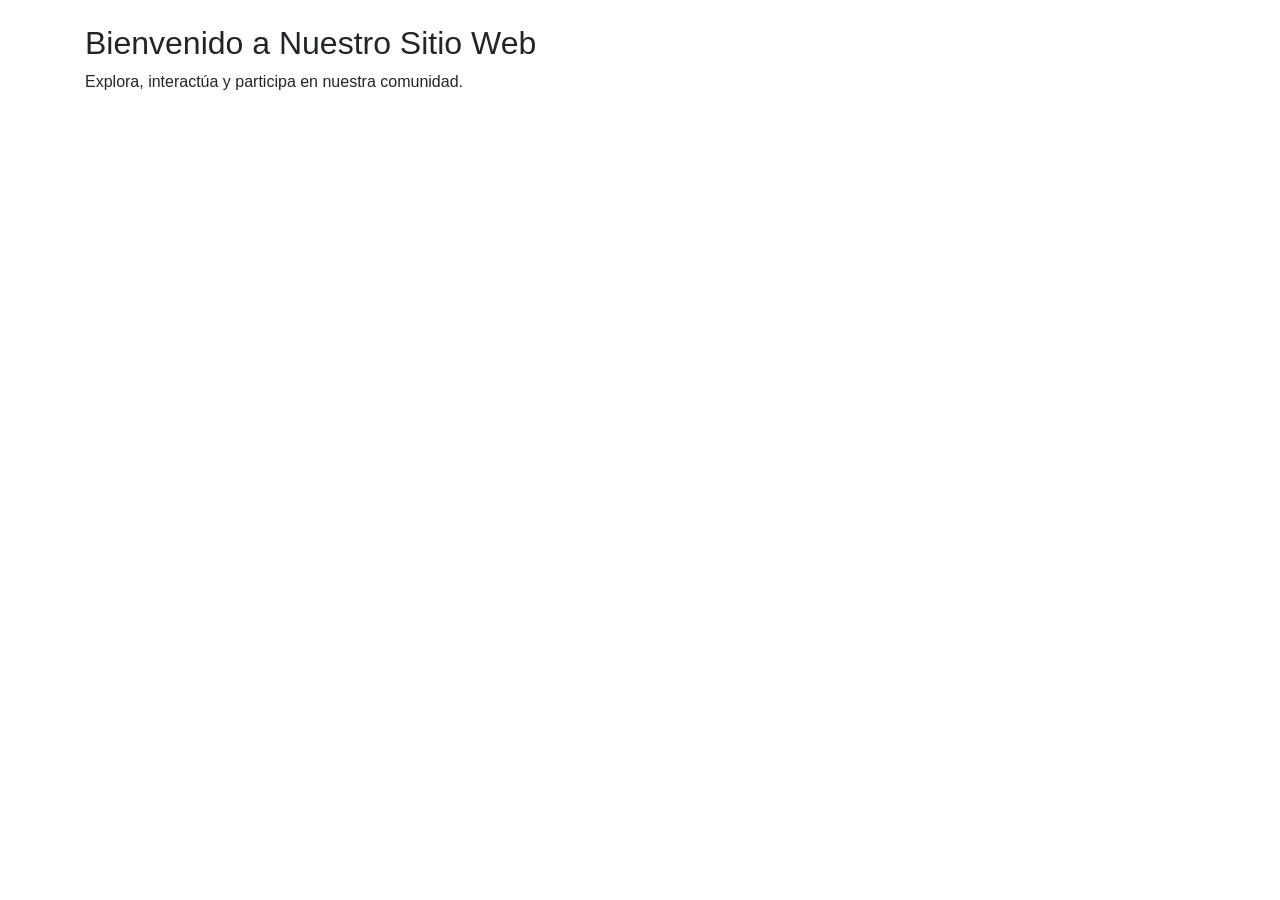
<file: src/main/resources/templates/index.html>
<!DOCTYPE html>
<html xmlns:th="http://www.thymeleaf.org">
<head>
    <meta charset="UTF-8">
    <title>Página Principal</title>
    <!-- Considera añadir enlaces a hojas de estilo CSS aquí -->

	<link href="https://maxcdn.bootstrapcdn.com/bootstrap/4.5.2/css/bootstrap.min.css" rel="stylesheet">
	    <link rel="stylesheet" th:href="@{/css/estilo.css}" />
</head>
<body>
	    <div class="container mt-4">
    <!-- Encabezado de la página -->
    <header th:replace="~{fragments/header :: headerFragment}"></header>

    <main role="main">
        <!-- Contenido principal -->
        <h2>Bienvenido a Nuestro Sitio Web</h2>
        <p>Explora, interactúa y participa en nuestra comunidad.</p>
        <!-- Otros elementos del contenido principal aquí... -->
        <a class="navbar-brand" th:href="@{/}" th:text="${T(com.github.javafaker.Faker).instance().chuckNorris().fact()}"></a>
    </main>

    <!-- Pie de página -->
    <footer th:replace="~{fragments/footer :: footerFragment}"></footer>
</div>
    <!-- Considera añadir scripts JavaScript aquí si es necesario -->
</body>
</html>
</file>
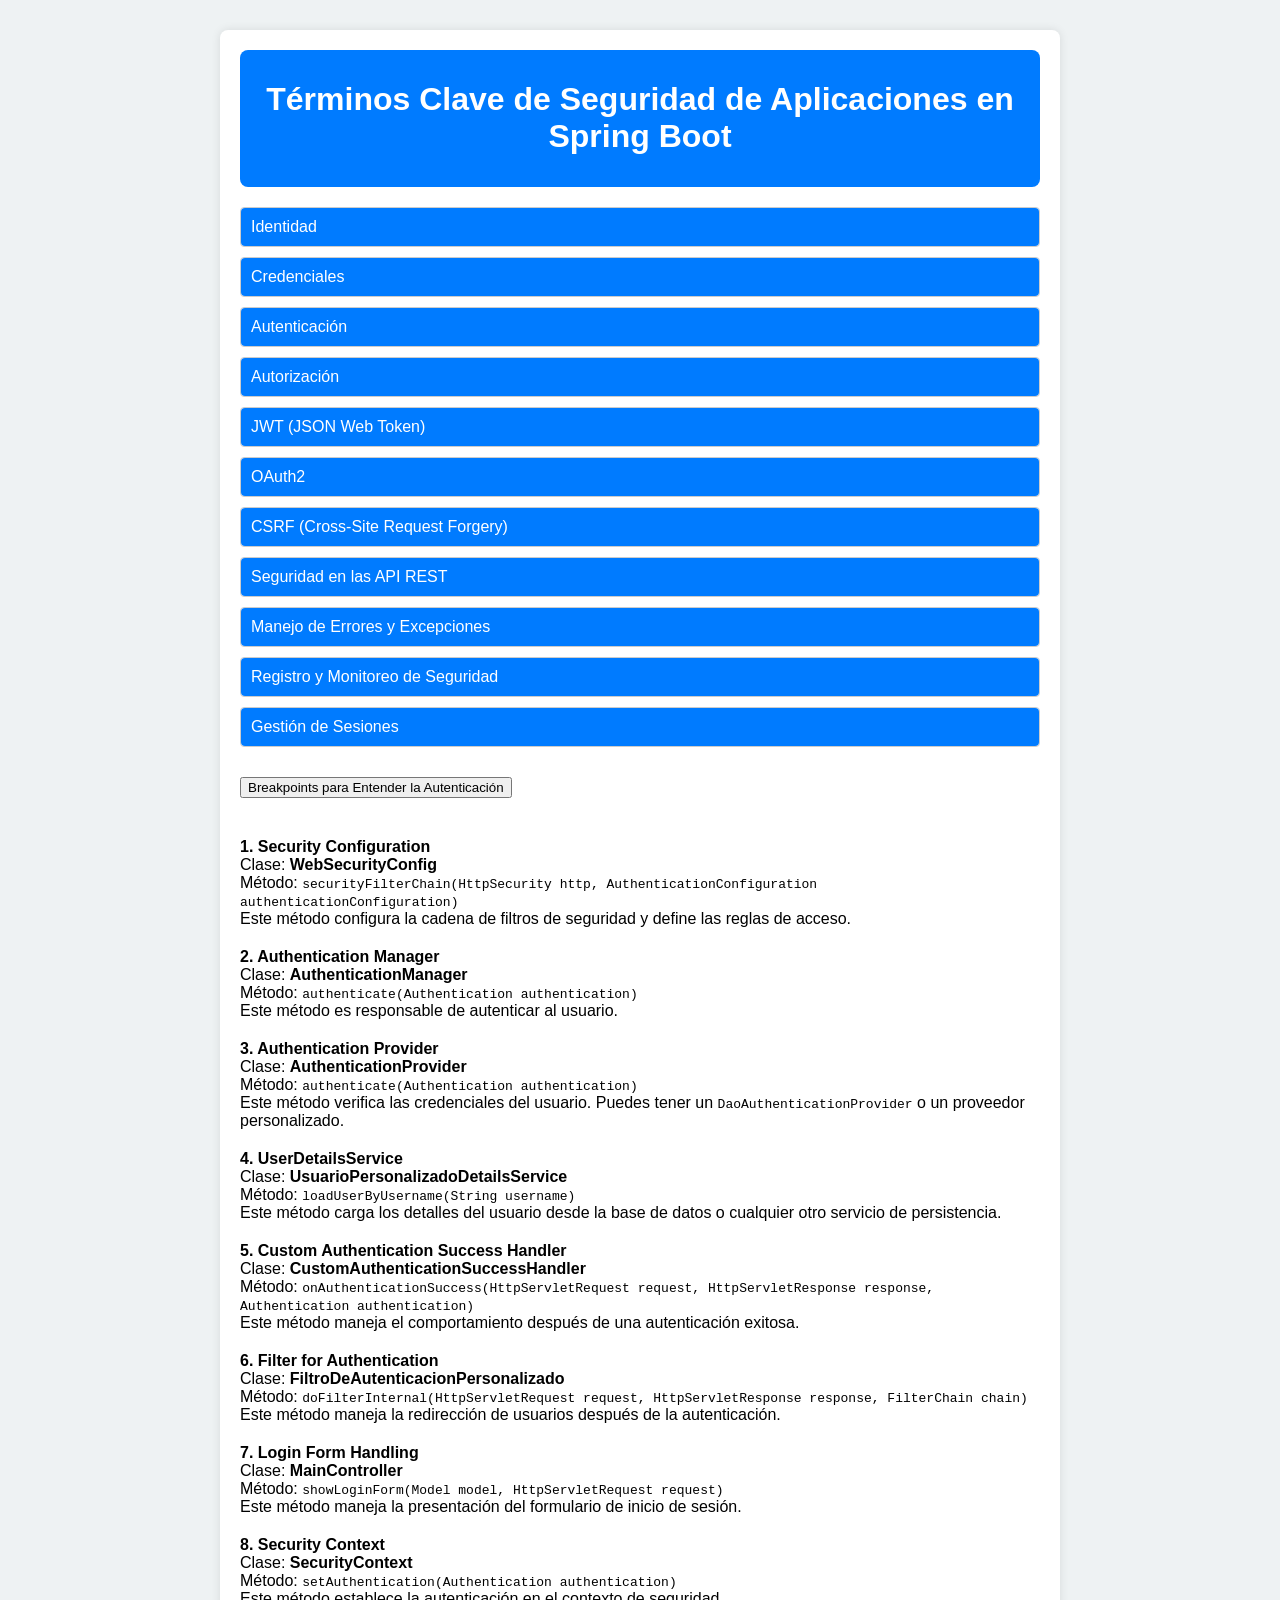
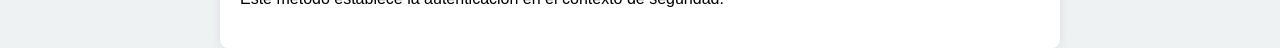
<file: src/main/resources/static/info.html>
<!DOCTYPE html>
<html lang="es">
<head>
<meta charset="UTF-8">
<meta name="viewport" content="width=device-width, initial-scale=1.0">
<title>Términos Clave de Seguridad de Aplicaciones en Spring Boot</title>
<style>
  body {
    font-family: Arial, sans-serif;
    margin: 0;
    padding: 0;
    background-color: #eef2f3;
  }
  .container {
    max-width: 800px;
    margin: auto;
    background-color: #ffffff;
    padding: 20px;
    border-radius: 8px;
    box-shadow: 0 0 10px rgba(0, 0, 0, 0.1);
    margin-top: 30px;
  }
  .header {
    background-color: #007bff;
    color: white;
    padding: 10px;
    border-radius: 8px;
    text-align: center;
  }
  .accordion {
    margin: 20px 0;
  }
  .accordion-item {
    border: 1px solid #ccc;
    border-radius: 4px;
    margin-bottom: 10px;
  }
  .accordion-header {
    background-color: #007bff;
    color: white;
    cursor: pointer;
    padding: 10px;
    border-radius: 4px;
    user-select: none;
  }
  .accordion-content {
    display: none;
    padding: 10px;
  }
  .term {
    font-weight: bold;
    margin-top: 20px;
  }
  .definition {
    margin-bottom: 15px;
  }
  .code-example {
    background-color: #e7e7e7;
    border-left: 5px solid #007bff;
    padding: 10px;
    margin-top: 10px;
    font-family: "Courier New", Courier, monospace;
    white-space: pre;
  }
</style>
<script>
  document.addEventListener('DOMContentLoaded', function () {
    const headers = document.querySelectorAll('.accordion-header');
    headers.forEach(header => {
      header.addEventListener('click', function () {
        const content = this.nextElementSibling;
        content.style.display = content.style.display === 'block' ? 'none' : 'block';
      });
    });
  });
</script>
</head>
<body>
<div class="container">
  <div class="header">
    <h1>Términos Clave de Seguridad de Aplicaciones en Spring Boot</h1>
  </div>

  <div class="accordion">
    <div class="accordion-item">
      <div class="accordion-header">Identidad</div>
      <div class="accordion-content" id="identidad">
        <div class="term">Identidad:</div>
        <div>Un actor único, típicamente un individuo conocido como usuario.</div>
        <div class="code-example">
          // Ejemplo en la aplicación:<br>
          UserDetails userDetails = new User("user1", "password", authorities);
        </div>
      </div>
    </div>

    <div class="accordion-item">
      <div class="accordion-header">Credenciales</div>
      <div class="accordion-content" id="credenciales">
        <div class="term">Credenciales:</div>
        <div>Usualmente un ID de usuario y contraseña.</div>
        <div class="code-example">
          // Ejemplo en la aplicación:<br>
          Authentication auth = new UsernamePasswordAuthenticationToken("user1", "password");
        </div>
      </div>
    </div>

    <div class="accordion-item">
      <div class="accordion-header">Autenticación</div>
      <div class="accordion-content" id="autenticacion">
        <div class="term">Autenticación:</div>
        <div>Es cómo la aplicación verifica la identidad del solicitante.</div>
        <div class="code-example">
          // Ejemplo en la aplicación:<br>
          Authentication result = authenticationManager.authenticate(auth);
        </div>
      </div>
    </div>

    <div class="accordion-item">
      <div class="accordion-header">Autorización</div>
      <div class="accordion-content" id="autorizacion">
        <div class="term">Autorización:</div>
        <div>¿Puede un usuario realizar una acción?</div>
        <div class="code-example">
          // Ejemplo en la aplicación:<br>
          @PreAuthorize("hasRole('ADMIN')")<br>
          public String metodoAdministrativo() {<br>
              return "Acción administrativa realizada";<br>
          }
        </div>
        <div class="code-example">
          // Ejemplo de creación de un usuario con autoridades en Spring Boot:<br>
          List&lt;GrantedAuthority&gt; authorities = new ArrayList&lt;&gt;();<br>
          authorities.add(new SimpleGrantedAuthority("ROLE_USER"));<br>
          authorities.add(new SimpleGrantedAuthority("ROLE_ADMIN"));<br>
          UserDetails userDetails = new User("user1", "password", authorities);
        </div>
        <div class="code-example">
          // Ejemplo en la aplicación en InitializarDatos:<br>
          Usuario user1 = new Usuario();<br>
          user1.setUsername("user1");<br>
          user1.setPassword(passwordEncoder.encode("password"));<br>
          user1.getRoles().add(RolUsuario.ROLE_USER);<br>
          usuarioRepositorio.save(user1);
        </div>
      </div>
    </div>

    <div class="accordion-item">
      <div class="accordion-header">JWT (JSON Web Token)</div>
      <div class="accordion-content" id="jwt">
        <div class="term">JWT (JSON Web Token):</div>
        <div>Un método de autenticación basado en tokens que se utilizan para verificar la identidad de los usuarios.</div>
        <div class="code-example">
          // Ejemplo de generación de un JWT:<br>
          String token = Jwts.builder()<br>
                         .setSubject("user1")<br>
                         .signWith(SignatureAlgorithm.HS512, "secretKey")<br>
                         .compact();
        </div>
        <div class="code-example">
          // Ejemplo de validación de un JWT:<br>
          Claims claims = Jwts.parser()<br>
                          .setSigningKey("secretKey")<br>
                          .parseClaimsJws(token)<br>
                          .getBody();<br>
          String username = claims.getSubject();
        </div>
      </div>
    </div>

    <div class="accordion-item">
      <div class="accordion-header">OAuth2</div>
      <div class="accordion-content" id="oauth2">
        <div class="term">OAuth2:</div>
        <div>Un protocolo de autorización que permite a las aplicaciones obtener acceso limitado a las cuentas de usuario en un servicio HTTP.</div>
        <div class="code-example">
          // Ejemplo de configuración de OAuth2 en Spring Boot:<br>
          @Configuration<br>
          @EnableWebSecurity<br>
          public class SecurityConfig extends WebSecurityConfigurerAdapter {<br>
              @Override<br>
              protected void configure(HttpSecurity http) throws Exception {<br>
                  http<br>
                      .oauth2Login()<br>
                      .loginPage("/login")<br>
                      .defaultSuccessUrl("/home");<br>
              }<br>
          }
        </div>
      </div>
    </div>

    <div class="accordion-item">
      <div class="accordion-header">CSRF (Cross-Site Request Forgery)</div>
      <div class="accordion-content" id="csrf">
        <div class="term">CSRF (Cross-Site Request Forgery):</div>
        <div>Un ataque que fuerza al usuario final a ejecutar acciones no deseadas en una aplicación web en la que está autenticado.</div>
        <div class="code-example">
          // Ejemplo de habilitación de protección CSRF en Spring Security:<br>
          @Configuration<br>
          @EnableWebSecurity<br>
          public class SecurityConfig extends WebSecurityConfigurerAdapter {<br>
              @Override<br>
              protected void configure(HttpSecurity http) throws Exception {<br>
                  http<br>
                      .csrf().csrfTokenRepository(CookieCsrfTokenRepository.withHttpOnlyFalse())<br>
                      .and()<br>
                      .authorizeRequests()<br>
                      .anyRequest().authenticated();<br>
              }<br>
          }
        </div>
      </div>
    </div>

    <div class="accordion-item">
      <div class="accordion-header">Seguridad en las API REST</div>
      <div class="accordion-content" id="api">
        <div class="term">Seguridad en las API REST:</div>
        <div>Las mejores prácticas para asegurar las API REST incluyen el uso de autenticación y autorización adecuadas.</div>
        <div class="code-example">
          // Ejemplo de seguridad en un endpoint REST:<br>
          @RestController<br>
          @RequestMapping("/api")<br>
          public class ApiController {<br>
              @GetMapping("/data")<br>
              @PreAuthorize("hasRole('USER')")<br>
              public String getData() {<br>
                  return "Datos seguros";<br>
              }<br>
          }
        </div>
      </div>
    </div>

    <div class="accordion-item">
      <div class="accordion-header">Manejo de Errores y Excepciones</div>
      <div class="accordion-content" id="errores">
        <div class="term">Manejo de Errores y Excepciones:</div>
        <div>Las mejores prácticas para manejar errores y excepciones en una aplicación segura.</div>
        <div class="code-example">
          // Ejemplo de controlador de errores personalizado en Spring Boot:<br>
          @ControllerAdvice<br>
          public class GlobalExceptionHandler {<br>
              @ExceptionHandler(Exception.class)<br>
              public ResponseEntity<String> handleException(Exception e) {<br>
                  return new ResponseEntity<>("Ocurrió un error: " + e.getMessage(), HttpStatus.INTERNAL_SERVER_ERROR);<br>
              }<br>
          }
        </div>
      </div>
    </div>

    <div class="accordion-item">
      <div class="accordion-header">Registro y Monitoreo de Seguridad</div>
      <div class="accordion-content" id="monitoreo">
        <div class="term">Registro y Monitoreo de Seguridad:</div>
        <div>La importancia del registro de eventos de seguridad y el monitoreo de la aplicación.</div>
        <div class="code-example">
          // Ejemplo de configuración de logs de seguridad:<br>
          @Configuration<br>
          public class LoggingConfig {<br>
              @Bean<br>
              public Logger logger() {<br>
                  return LoggerFactory.getLogger("SecurityLogger");<br>
              }<br>
          }
        </div>
      </div>
    </div>

    <div class="accordion-item">
      <div class="accordion-header">Gestión de Sesiones</div>
      <div class="accordion-content" id="sesiones">
        <div class="term">Gestión de Sesiones:</div>
        <div>Cómo gestionar la información del usuario entre diferentes peticiones HTTP.</div>
        <div class="code-example">
          // Ejemplo de uso de sesiones en un controlador Spring Boot:<br>
          @Controller<br>
          public class SessionController {<br>
              @GetMapping("/session")<br>
              public String handleSession(HttpSession session) {<br>
                  session.setAttribute("user", "John Doe");<br>
                  return "sessionPage";<br>
              }<br>
          }
        </div>
        <div class="code-example">
          // Ejemplo de configuración de tiempo de expiración de sesión en Spring Boot:<br>
          @Configuration<br>
          public class SessionConfig {<br>
              @Bean<br>
              public ServletListenerRegistrationBean<HttpSessionEventPublisher> sessionEventPublisher() {<br>
                  return new ServletListenerRegistrationBean<>(new HttpSessionEventPublisher());<br>
              }<br>
          }
        </div>
        <div class="code-example">
          // Ejemplo de invalidación de sesión en un controlador Spring Boot:<br>
          @Controller<br>
          public class LogoutController {<br>
              @GetMapping("/logout")<br>
              public String logout(HttpSession session) {<br>
                  session.invalidate();<br>
                  return "redirect:/login";<br>
              }<br>
          }
        </div>
      </div>
    </div>



<button class="accordion">Breakpoints para Entender la Autenticación</button>
  <div class="panel">
    <div class="definition">
      <div class="term">1. Security Configuration</div>
      <div>Clase: <strong>WebSecurityConfig</strong></div>
      <div>Método: <code>securityFilterChain(HttpSecurity http, AuthenticationConfiguration authenticationConfiguration)</code></div>
      <div>Este método configura la cadena de filtros de seguridad y define las reglas de acceso.</div>
    </div>
    <div class="definition">
      <div class="term">2. Authentication Manager</div>
      <div>Clase: <strong>AuthenticationManager</strong></div>
      <div>Método: <code>authenticate(Authentication authentication)</code></div>
      <div>Este método es responsable de autenticar al usuario.</div>
    </div>
    <div class="definition">
      <div class="term">3. Authentication Provider</div>
      <div>Clase: <strong>AuthenticationProvider</strong></div>
      <div>Método: <code>authenticate(Authentication authentication)</code></div>
      <div>Este método verifica las credenciales del usuario. Puedes tener un <code>DaoAuthenticationProvider</code> o un proveedor personalizado.</div>
    </div>
    <div class="definition">
      <div class="term">4. UserDetailsService</div>
      <div>Clase: <strong>UsuarioPersonalizadoDetailsService</strong></div>
      <div>Método: <code>loadUserByUsername(String username)</code></div>
      <div>Este método carga los detalles del usuario desde la base de datos o cualquier otro servicio de persistencia.</div>
    </div>
    <div class="definition">
      <div class="term">5. Custom Authentication Success Handler</div>
      <div>Clase: <strong>CustomAuthenticationSuccessHandler</strong></div>
      <div>Método: <code>onAuthenticationSuccess(HttpServletRequest request, HttpServletResponse response, Authentication authentication)</code></div>
      <div>Este método maneja el comportamiento después de una autenticación exitosa.</div>
    </div>
    <div class="definition">
      <div class="term">6. Filter for Authentication</div>
      <div>Clase: <strong>FiltroDeAutenticacionPersonalizado</strong></div>
      <div>Método: <code>doFilterInternal(HttpServletRequest request, HttpServletResponse response, FilterChain chain)</code></div>
      <div>Este método maneja la redirección de usuarios después de la autenticación.</div>
    </div>
    <div class="definition">
      <div class="term">7. Login Form Handling</div>
      <div>Clase: <strong>MainController</strong></div>
      <div>Método: <code>showLoginForm(Model model, HttpServletRequest request)</code></div>
      <div>Este método maneja la presentación del formulario de inicio de sesión.</div>
    </div>
    <div class="definition">
      <div class="term">8. Security Context</div>
      <div>Clase: <strong>SecurityContext</strong></div>
      <div>Método: <code>setAuthentication(Authentication authentication)</code></div>
      <div>Este método establece la autenticación en el contexto de seguridad.</div>
    </div>
  </div>

  </div>
</div>
</body>
</html>
</file>
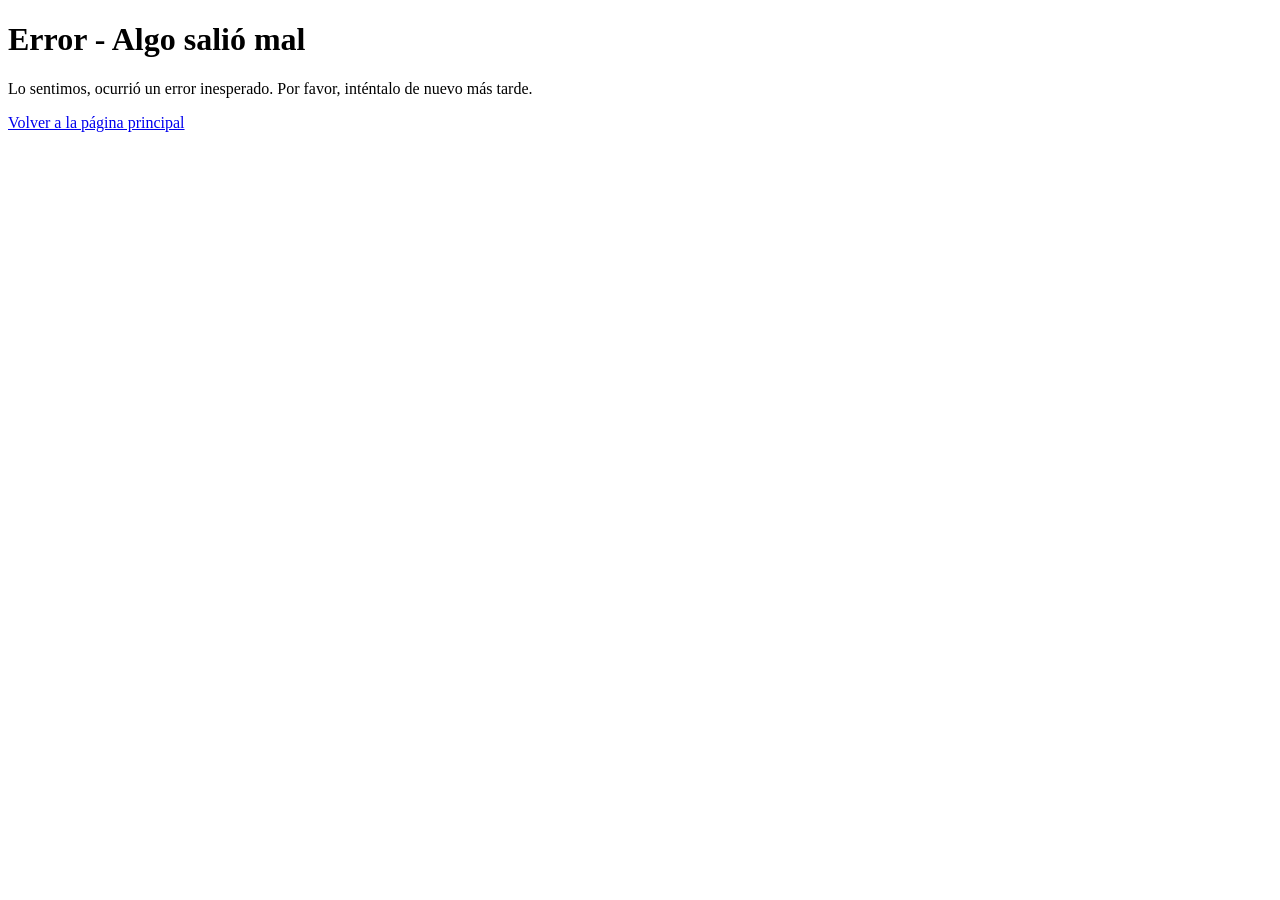
<file: src/main/resources/templates/error/default.html>
<!DOCTYPE html>
<html>
<head>
    <title>Error - Algo salió mal</title>
    <!-- Agrega aquí tus estilos o referencias a hojas de estilo -->
</head>
<body>
    <h1>Error - Algo salió mal</h1>
    <p>Lo sentimos, ocurrió un error inesperado. Por favor, inténtalo de nuevo más tarde.</p>
    <a href="/">Volver a la página principal</a>
    <!-- Agrega aquí cualquier otro contenido que consideres relevante -->
</body>
</html>
</file>
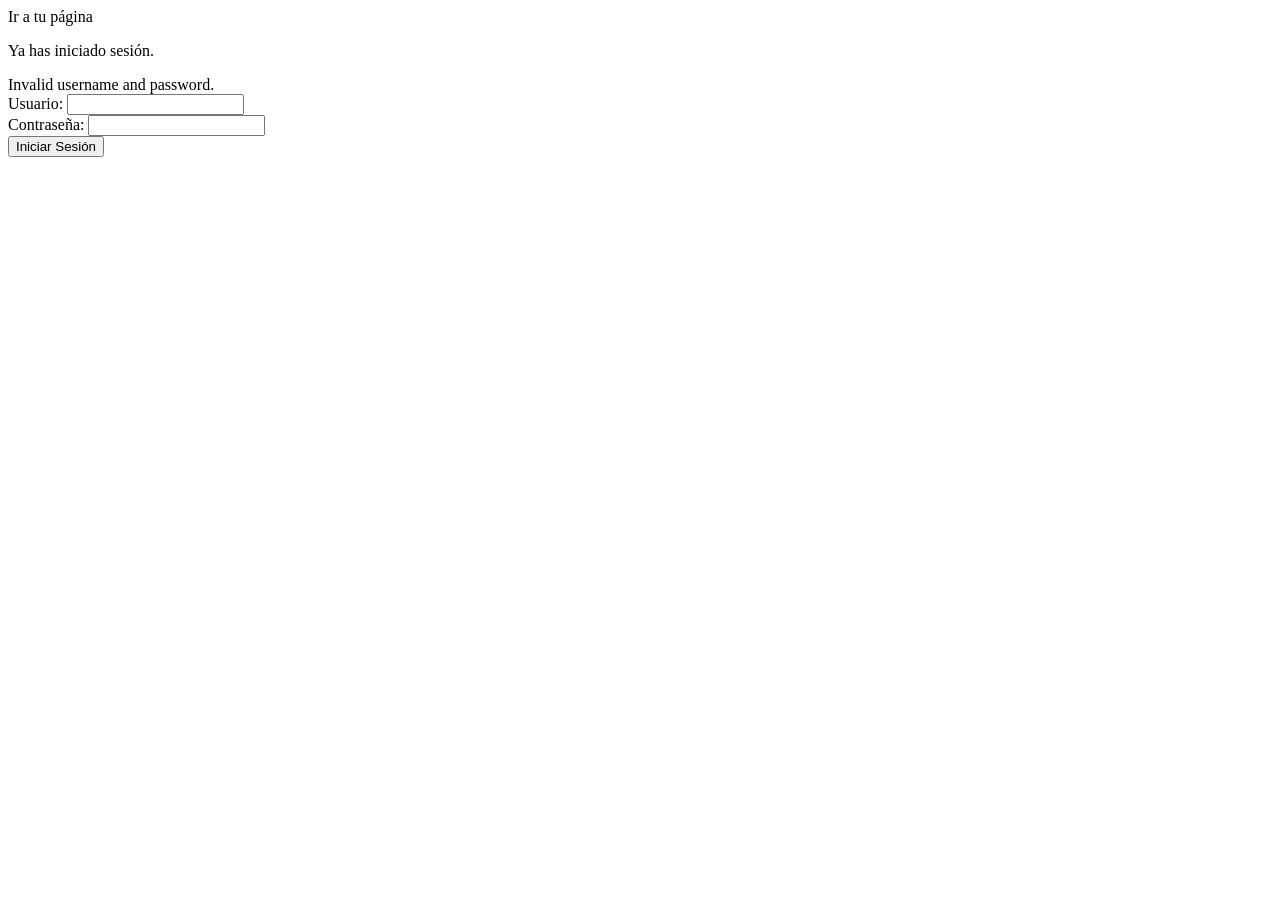
<file: src/main/resources/templates/fragments/login-form.html>
<!DOCTYPE html>
<html xmlns:th="http://www.thymeleaf.org">
	
<head>
    <title>Fragmento de Formulario de Inicio de Sesión</title>
     <link rel="canonical" href="https://getbootstrap.com/docs/4.0/examples/sign-in/">
</head>
<body>
    <div th:fragment="loginFormFragment">
        <div th:if="${isLoggedIn}">
			
            <a th:href="@{/user/home}">Ir a tu página</a>
            
            <p>Ya has iniciado sesión.</p>
            <div th:replace="~{fragments/logout-fragment :: logout-link}"></div>
        </div>
        <div th:unless="${isLoggedIn}">
            <div th:if="${param.error}">
                Invalid username and password.
            </div>
            <form th:action="@{/login}" method="post">
                <div>
                    <label for="username">Usuario:</label>
                    <input type="text" id="username" name="username" required />
                </div>
                <div>
                    <label for="password">Contraseña:</label>
                    <input type="password" id="password" name="password" required />
                </div>
                <div>
                    <button type="submit">Iniciar Sesión</button>
                </div>
            </form>
        </div>
    </div>
</body>
</html>
</file>
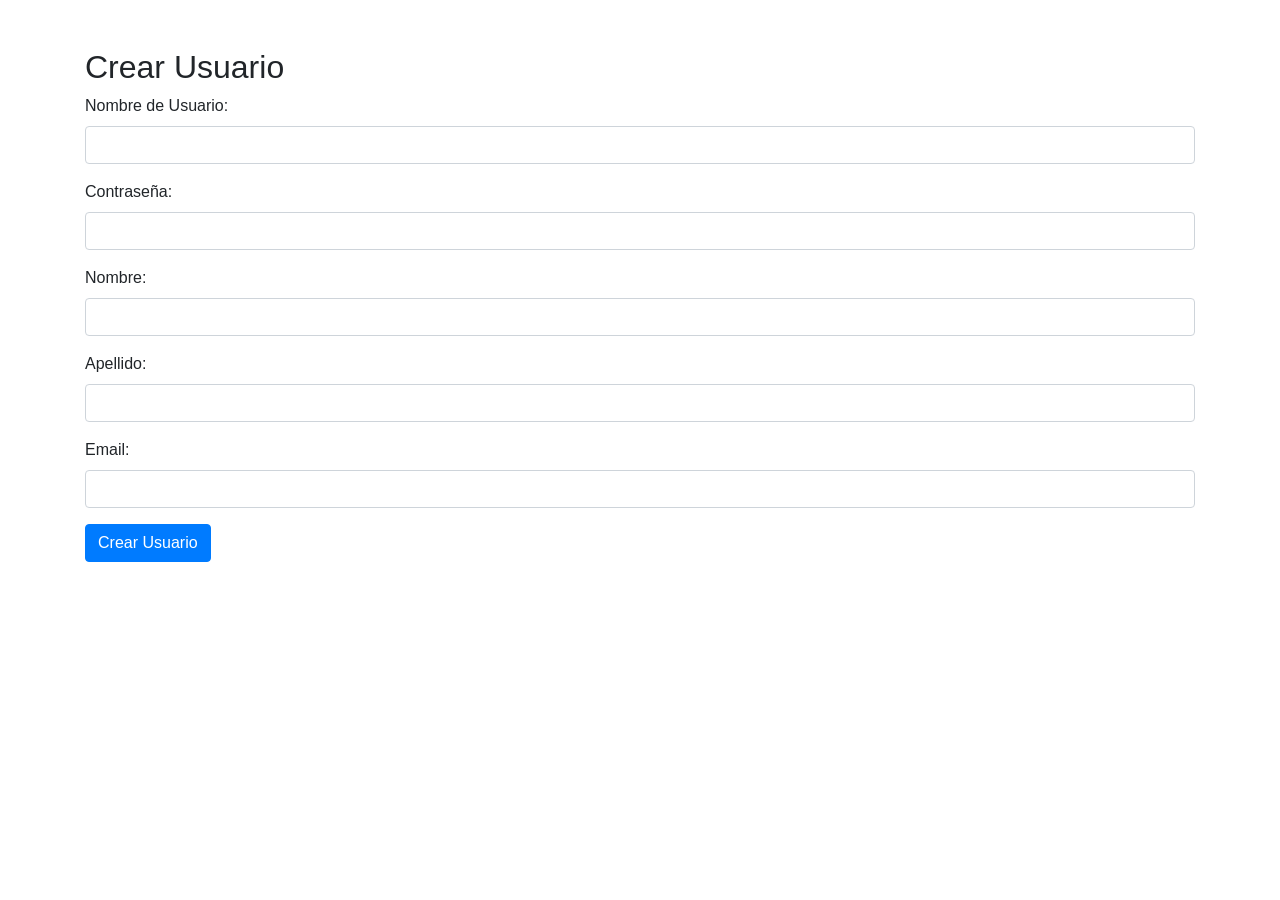
<file: src/main/resources/templates/public/formCrearUsuario.html>
<!DOCTYPE html>
<html xmlns:th="http://www.thymeleaf.org">
<head>
    <title>Crear Usuario</title>
    <!-- CDN de Bootstrap -->
    <link rel="stylesheet" href="https://stackpath.bootstrapcdn.com/bootstrap/4.3.1/css/bootstrap.min.css">
</head>
<body>
    <div class="container mt-5">
		<div th:replace="~{fragments/header :: headerFragment}"></div>
        <h2>Crear Usuario</h2>
        <form th:action="@{/crear}" th:object="${usuario}" method="post">
            <!-- Nombre de Usuario -->
            <div class="form-group">
                <label for="username">Nombre de Usuario:</label>
                <input type="text" class="form-control" id="username" name="username" th:field="*{username}" required>
                <div th:errorclass="text-danger" th:if="${#fields.hasErrors('username')}" th:errors="*{username}"></div>
            </div>

            <!-- Contraseña -->
            <div class="form-group">
                <label for="password">Contraseña:</label>
                <input type="password" class="form-control" id="password" name="password" th:field="*{password}" required>
                <div th:errorclass="text-danger" th:if="${#fields.hasErrors('password')}" th:errors="*{password}"></div>
            </div>

            <!-- Campos del Perfil de Usuario -->
            <div class="form-group">
                <label for="nombre">Nombre:</label>
                <input type="text" class="form-control" id="nombre" name="nombre" th:field="*{perfilusuario.nombre}">
                <div th:errorclass="text-danger" th:if="${#fields.hasErrors('perfilusuario.nombre')}" th:errors="*{perfilusuario.nombre}"></div>
            </div>

            <div class="form-group">
                <label for="apellido">Apellido:</label>
                <input type="text" class="form-control" id="apellido" name="apellido" th:field="*{perfilusuario.apellido}">
                <div th:errorclass="text-danger" th:if="${#fields.hasErrors('perfilusuario.apellido')}" th:errors="*{perfilusuario.apellido}"></div>
            </div>

            <div class="form-group">
                <label for="email">Email:</label>
                <input type="email" class="form-control" id="email" name="email" th:field="*{perfilusuario.email}">
                <div th:errorclass="text-danger" th:if="${#fields.hasErrors('perfilusuario.email')}" th:errors="*{perfilusuario.email}"></div>
            </div>

            <button type="submit" class="btn btn-primary">Crear Usuario</button>
        </form>
    </div>

    <!-- Scripts de Bootstrap (Opcional) -->
    <script src="https://code.jquery.com/jquery-3.3.1.slim.min.js"></script>
    <script src="https://cdnjs.cloudflare.com/ajax/libs/popper.js/1.14.7/umd/popper.min.js"></script>
    <script src="https://stackpath.bootstrapcdn.com/bootstrap/4.3.1/js/bootstrap.min.js"></script>
</body>
</html>
</file>
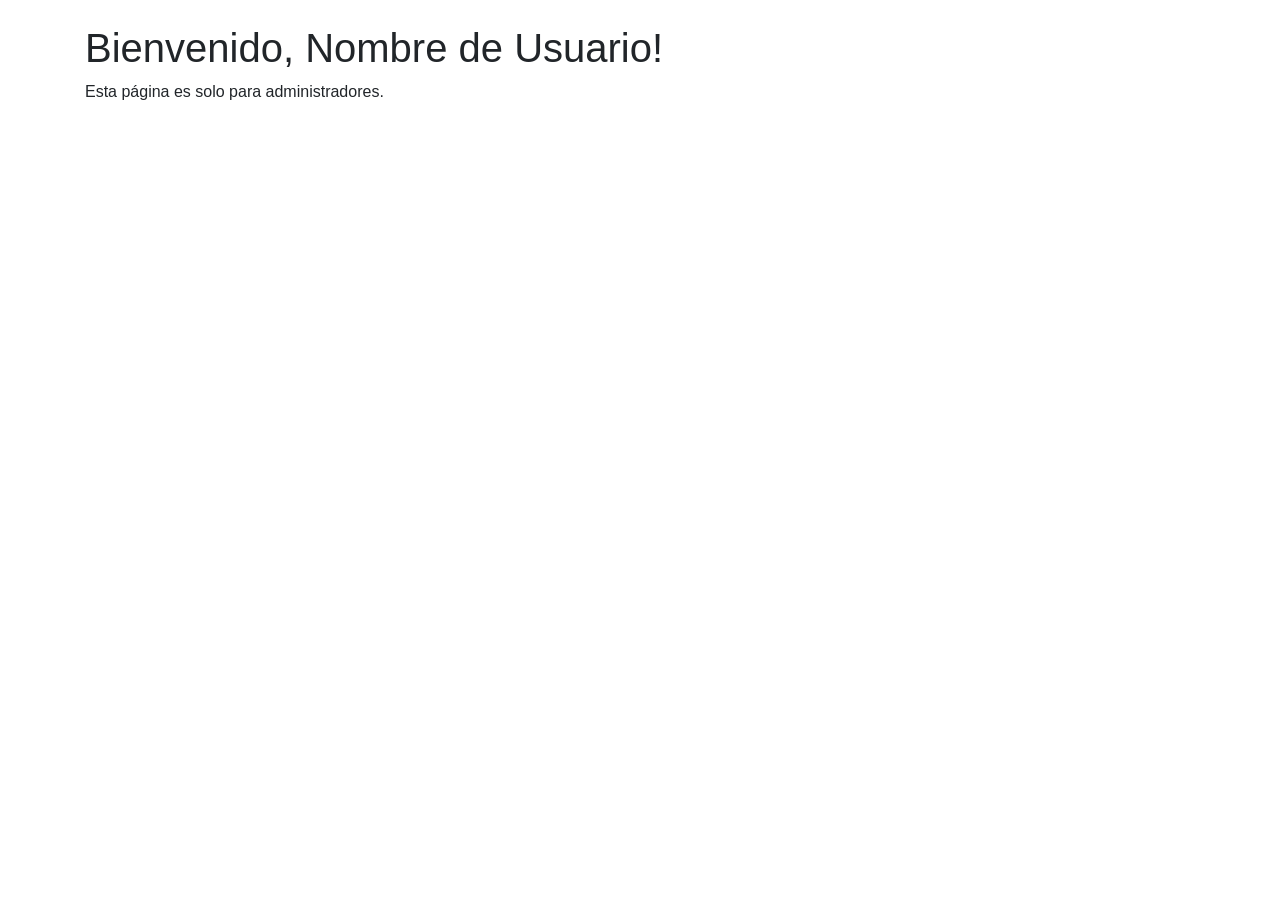
<file: src/main/resources/templates/auth/admin/home.html>
<!DOCTYPE html>
<html xmlns:th="http://www.thymeleaf.org">
<head>
    <title>Página de Administrador</title>
    <!-- Incluir Bootstrap CSS desde CDN -->
    <link rel="stylesheet" href="https://stackpath.bootstrapcdn.com/bootstrap/4.3.1/css/bootstrap.min.css">
</head>
<body>
    <div class="container mt-4">
        <h1>Bienvenido, <span th:text="${perfilUsuario.nombre}">Nombre de Usuario</span>!</h1>
        <p>Esta página es solo para administradores.</p>
        <!-- Fragmento de cierre de sesión -->
        <div th:replace="~{fragments/logout-fragment :: logout-link}"></div>
		<div th:replace="~{fragments/footer :: footerFragment}"></div>
    </div>

    <!-- Opcional: Incluir JavaScript de Bootstrap y sus dependencias -->
    <script src="https://code.jquery.com/jquery-3.3.1.slim.min.js"></script>
    <script src="https://cdnjs.cloudflare.com/ajax/libs/popper.js/1.14.7/umd/popper.min.js"></script>
    <script src="https://stackpath.bootstrapcdn.com/bootstrap/4.3.1/js/bootstrap.min.js"></script>
</body>
</html>
</file>
